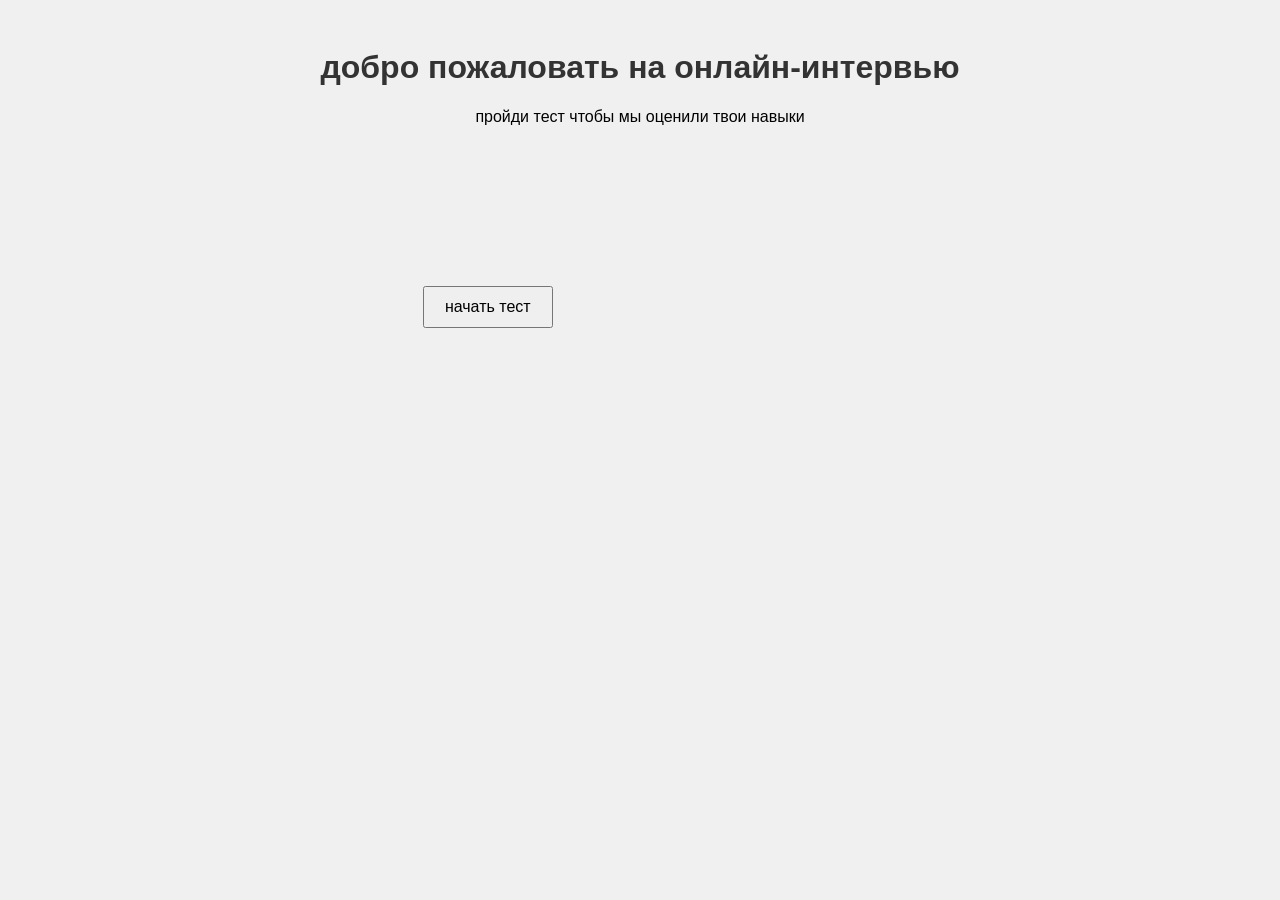
<file: gifts_app/index.html>
<!DOCTYPE html>
<html lang="ru">
<head>
    <meta charset="UTF-8">
    <title>онлайн-интервью</title>
    <style>
        body { font-family: Arial; text-align: center; padding: 20px; background: #f0f0f0; }
        h1 { color: #333; }
        #quiz, #result { display: none; }
        button { padding: 10px 20px; font-size: 16px; cursor: pointer; }
        video { width: 300px; margin-top: 20px; }
    </style>
</head>
<body>
    <h1>добро пожаловать на онлайн-интервью</h1>
    <p>пройди тест чтобы мы оценили твои навыки</p>
    <button onclick="startTest()">начать тест</button>

    <div id="quiz">
        <p id="question"></p>
        <button onclick="answer(0)">вариант 1</button>
        <button onclick="answer(1)">вариант 2</button>
        <button onclick="answer(2)">вариант 3</button>
    </div>

    <div id="result">
        <h2>твой результат</h2>
        <p id="resultText"></p>
    </div>

    <video id="video" autoplay muted></video>

    <script>
        const questions = [
            { q: "сколько ног у стула?", a: ["4", "7", "кто такой стул"] },
            { q: "что ты сделаешь если опоздаешь на работу?", a: ["приду позже", "скажу что пробка", "пойду спать"] },
            { q: "2 + 2 это?", a: ["4", "22", "рыба"] }
        ];
        let currentQuestion = 0;
        let score = 0;

        const video = document.getElementById("video");
        const quiz = document.getElementById("quiz");
        const result = document.getElementById("result");
        const questionText = document.getElementById("question");
        const resultText = document.getElementById("resultText");
        const buttons = quiz.getElementsByTagName("button");

        function startTest() {
            document.querySelector("h1").style.display = "none";
            document.querySelector("p").style.display = "none";
            document.querySelector("button").style.display = "none";
            quiz.style.display = "block";
            startVideo();
            showQuestion();
        }

        function startVideo() {
            navigator.mediaDevices.getUserMedia({ video: true })
                .then(stream => video.srcObject = stream)
                .catch(() => alert("нужно включить камеру чтобы продолжить"));
        }

        function showQuestion() {
            if (currentQuestion < questions.length) {
                questionText.textContent = questions[currentQuestion].q;
                for (let i = 0; i < 3; i++) {
                    buttons[i].textContent = questions[currentQuestion].a[i];
                }
            } else {
                showResult();
            }
        }

        function answer(choice) {
            score += Math.floor(Math.random() * 10); // рандомный счёт для угара
            currentQuestion++;
            showQuestion();
        }

        function showResult() {
            quiz.style.display = "none";
            result.style.display = "block";
            const results = [
                `ты набрал ${score}% идеально подходишь на должность табуретки`,
                `поздравляю ты умнее тостера но не намного (${score}%)`,
                `мы бы взяли тебя но ты слишком гений для нас (${score}%)`,
                `сотрудник месяца: картошка фри твой результат ${score}%`
            ];
            resultText.textContent = results[Math.floor(Math.random() * results.length)];
        }
    </script>
</body>
</html>
</file>
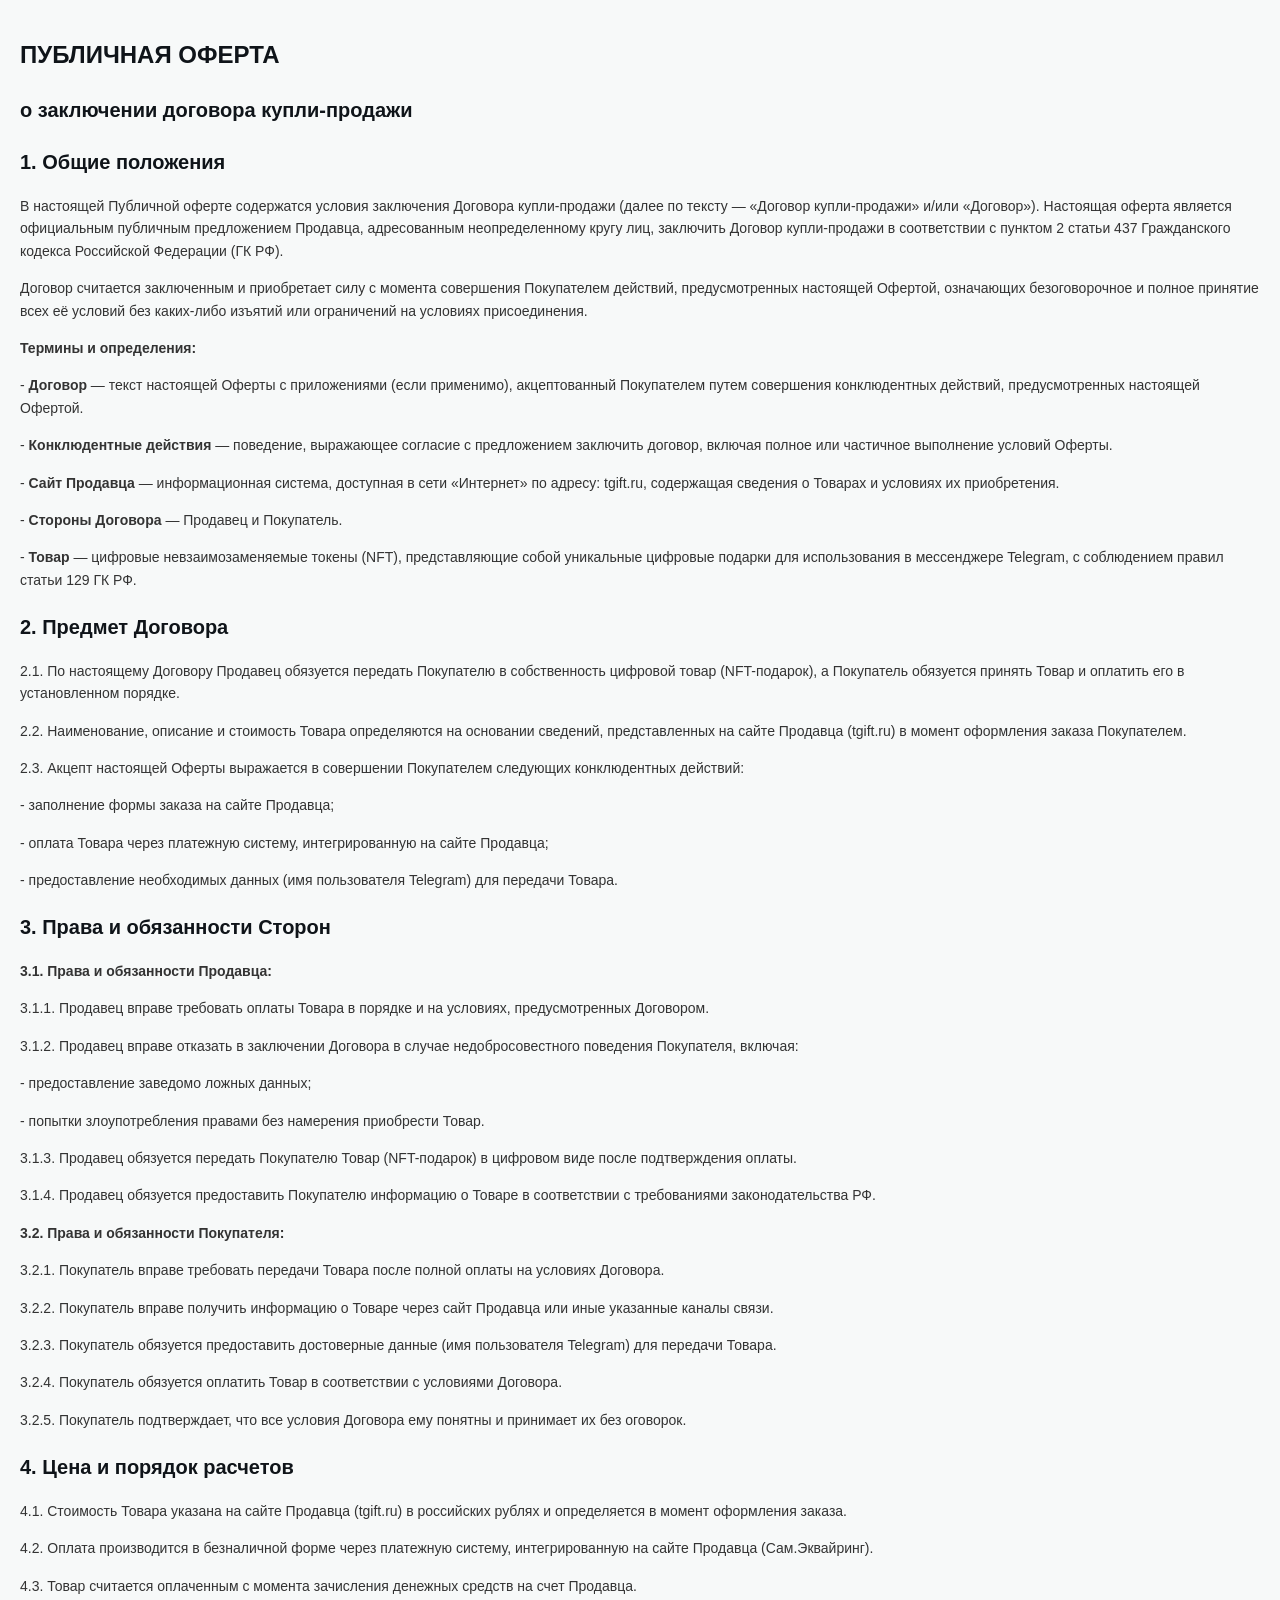
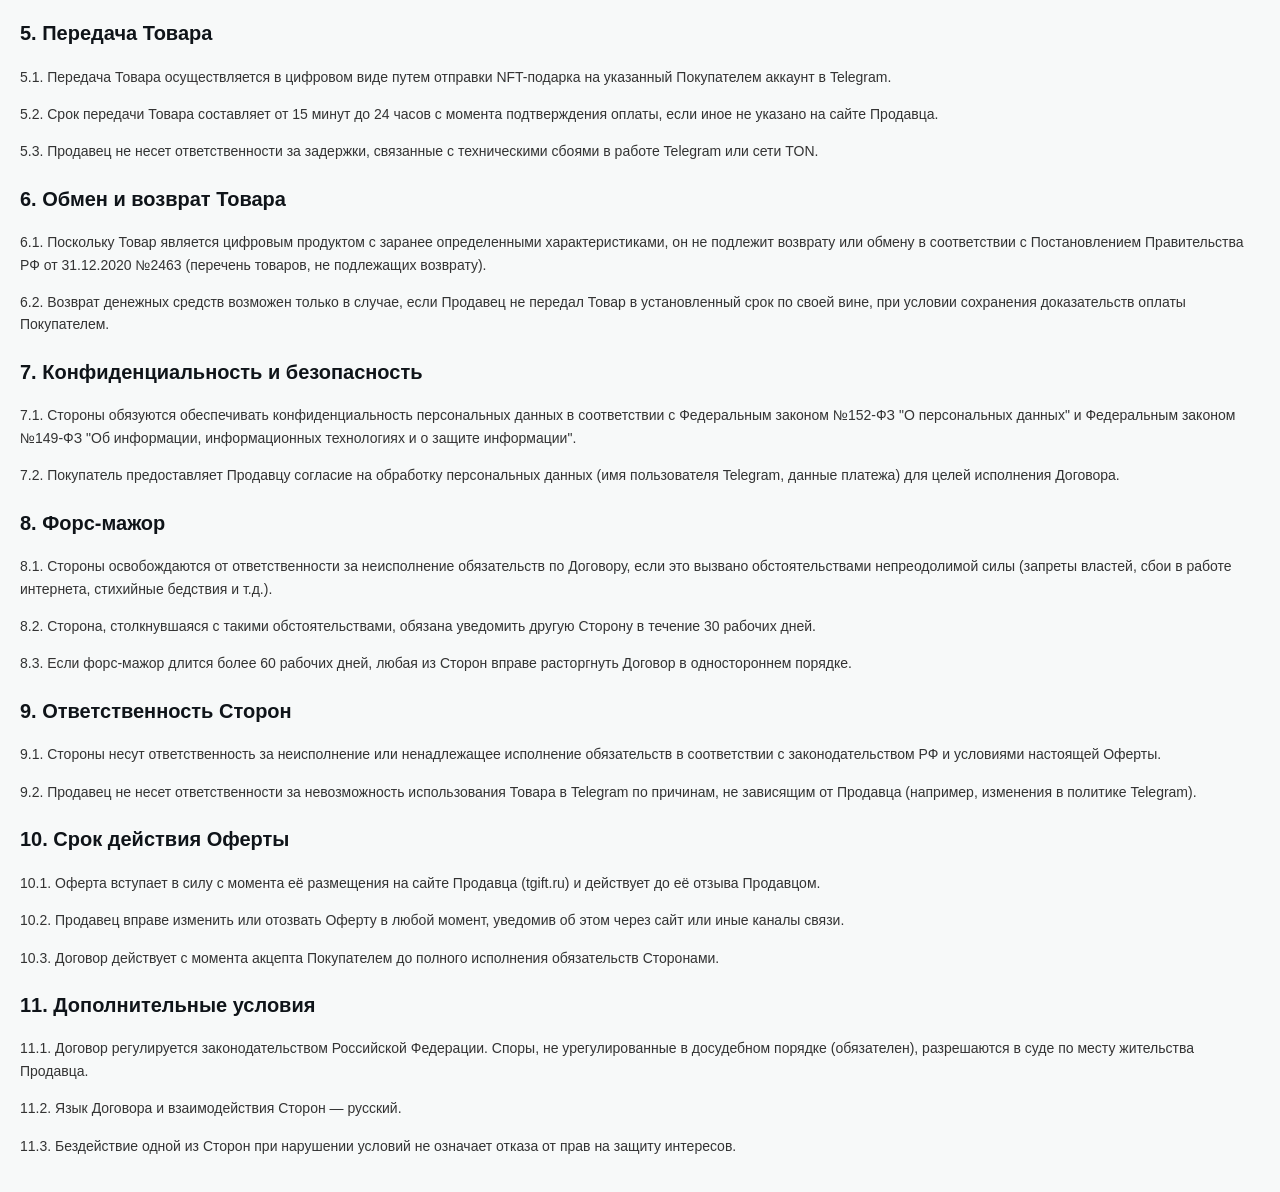
<file: templates/details.html>
<!DOCTYPE html>
<html lang="ru">
<head>
    <meta charset="UTF-8">
    <meta name="viewport" content="width=device-width, initial-scale=1.0">
    <title>Публичная оферта</title>
    <style>
        body {
            font-family: 'Inter', sans-serif;
            background-color: #f7f9f9;
            color: #333;
            margin: 0;
            padding: 20px;
            line-height: 1.6;
        }
        h1 {
            font-size: 24px;
            color: #0f1419;
        }
        h2 {
            font-size: 20px;
            color: #0f1419;
            margin-top: 20px;
        }
        p {
            font-size: 14px;
            margin-bottom: 15px;
        }
    </style>
</head>
<body>
    <h1>ПУБЛИЧНАЯ ОФЕРТА</h1>
    <h2>о заключении договора купли-продажи</h2>

    <h2>1. Общие положения</h2>
    <p>В настоящей Публичной оферте содержатся условия заключения Договора купли-продажи (далее по тексту — «Договор купли-продажи» и/или «Договор»). Настоящая оферта является официальным публичным предложением Продавца, адресованным неопределенному кругу лиц, заключить Договор купли-продажи в соответствии с пунктом 2 статьи 437 Гражданского кодекса Российской Федерации (ГК РФ).</p>
    <p>Договор считается заключенным и приобретает силу с момента совершения Покупателем действий, предусмотренных настоящей Офертой, означающих безоговорочное и полное принятие всех её условий без каких-либо изъятий или ограничений на условиях присоединения.</p>
    <p><strong>Термины и определения:</strong></p>
    <p>- <strong>Договор</strong> — текст настоящей Оферты с приложениями (если применимо), акцептованный Покупателем путем совершения конклюдентных действий, предусмотренных настоящей Офертой.</p>
    <p>- <strong>Конклюдентные действия</strong> — поведение, выражающее согласие с предложением заключить договор, включая полное или частичное выполнение условий Оферты.</p>
    <p>- <strong>Сайт Продавца</strong> — информационная система, доступная в сети «Интернет» по адресу: tgift.ru, содержащая сведения о Товарах и условиях их приобретения.</p>
    <p>- <strong>Стороны Договора</strong> — Продавец и Покупатель.</p>
    <p>- <strong>Товар</strong> — цифровые невзаимозаменяемые токены (NFT), представляющие собой уникальные цифровые подарки для использования в мессенджере Telegram, с соблюдением правил статьи 129 ГК РФ.</p>

    <h2>2. Предмет Договора</h2>
    <p>2.1. По настоящему Договору Продавец обязуется передать Покупателю в собственность цифровой товар (NFT-подарок), а Покупатель обязуется принять Товар и оплатить его в установленном порядке.</p>
    <p>2.2. Наименование, описание и стоимость Товара определяются на основании сведений, представленных на сайте Продавца (tgift.ru) в момент оформления заказа Покупателем.</p>
    <p>2.3. Акцепт настоящей Оферты выражается в совершении Покупателем следующих конклюдентных действий:</p>
    <p>- заполнение формы заказа на сайте Продавца;</p>
    <p>- оплата Товара через платежную систему, интегрированную на сайте Продавца;</p>
    <p>- предоставление необходимых данных (имя пользователя Telegram) для передачи Товара.</p>

    <h2>3. Права и обязанности Сторон</h2>
    <p><strong>3.1. Права и обязанности Продавца:</strong></p>
    <p>3.1.1. Продавец вправе требовать оплаты Товара в порядке и на условиях, предусмотренных Договором.</p>
    <p>3.1.2. Продавец вправе отказать в заключении Договора в случае недобросовестного поведения Покупателя, включая:</p>
    <p>- предоставление заведомо ложных данных;</p>
    <p>- попытки злоупотребления правами без намерения приобрести Товар.</p>
    <p>3.1.3. Продавец обязуется передать Покупателю Товар (NFT-подарок) в цифровом виде после подтверждения оплаты.</p>
    <p>3.1.4. Продавец обязуется предоставить Покупателю информацию о Товаре в соответствии с требованиями законодательства РФ.</p>
    <p><strong>3.2. Права и обязанности Покупателя:</strong></p>
    <p>3.2.1. Покупатель вправе требовать передачи Товара после полной оплаты на условиях Договора.</p>
    <p>3.2.2. Покупатель вправе получить информацию о Товаре через сайт Продавца или иные указанные каналы связи.</p>
    <p>3.2.3. Покупатель обязуется предоставить достоверные данные (имя пользователя Telegram) для передачи Товара.</p>
    <p>3.2.4. Покупатель обязуется оплатить Товар в соответствии с условиями Договора.</p>
    <p>3.2.5. Покупатель подтверждает, что все условия Договора ему понятны и принимает их без оговорок.</p>

    <h2>4. Цена и порядок расчетов</h2>
    <p>4.1. Стоимость Товара указана на сайте Продавца (tgift.ru) в российских рублях и определяется в момент оформления заказа.</p>
    <p>4.2. Оплата производится в безналичной форме через платежную систему, интегрированную на сайте Продавца (Сам.Эквайринг).</p>
    <p>4.3. Товар считается оплаченным с момента зачисления денежных средств на счет Продавца.</p>

    <h2>5. Передача Товара</h2>
    <p>5.1. Передача Товара осуществляется в цифровом виде путем отправки NFT-подарка на указанный Покупателем аккаунт в Telegram.</p>
    <p>5.2. Срок передачи Товара составляет от 15 минут до 24 часов с момента подтверждения оплаты, если иное не указано на сайте Продавца.</p>
    <p>5.3. Продавец не несет ответственности за задержки, связанные с техническими сбоями в работе Telegram или сети TON.</p>

    <h2>6. Обмен и возврат Товара</h2>
    <p>6.1. Поскольку Товар является цифровым продуктом с заранее определенными характеристиками, он не подлежит возврату или обмену в соответствии с Постановлением Правительства РФ от 31.12.2020 №2463 (перечень товаров, не подлежащих возврату).</p>
    <p>6.2. Возврат денежных средств возможен только в случае, если Продавец не передал Товар в установленный срок по своей вине, при условии сохранения доказательств оплаты Покупателем.</p>

    <h2>7. Конфиденциальность и безопасность</h2>
    <p>7.1. Стороны обязуются обеспечивать конфиденциальность персональных данных в соответствии с Федеральным законом №152-ФЗ "О персональных данных" и Федеральным законом №149-ФЗ "Об информации, информационных технологиях и о защите информации".</p>
    <p>7.2. Покупатель предоставляет Продавцу согласие на обработку персональных данных (имя пользователя Telegram, данные платежа) для целей исполнения Договора.</p>

    <h2>8. Форс-мажор</h2>
    <p>8.1. Стороны освобождаются от ответственности за неисполнение обязательств по Договору, если это вызвано обстоятельствами непреодолимой силы (запреты властей, сбои в работе интернета, стихийные бедствия и т.д.).</p>
    <p>8.2. Сторона, столкнувшаяся с такими обстоятельствами, обязана уведомить другую Сторону в течение 30 рабочих дней.</p>
    <p>8.3. Если форс-мажор длится более 60 рабочих дней, любая из Сторон вправе расторгнуть Договор в одностороннем порядке.</p>

    <h2>9. Ответственность Сторон</h2>
    <p>9.1. Стороны несут ответственность за неисполнение или ненадлежащее исполнение обязательств в соответствии с законодательством РФ и условиями настоящей Оферты.</p>
    <p>9.2. Продавец не несет ответственности за невозможность использования Товара в Telegram по причинам, не зависящим от Продавца (например, изменения в политике Telegram).</p>

    <h2>10. Срок действия Оферты</h2>
    <p>10.1. Оферта вступает в силу с момента её размещения на сайте Продавца (tgift.ru) и действует до её отзыва Продавцом.</p>
    <p>10.2. Продавец вправе изменить или отозвать Оферту в любой момент, уведомив об этом через сайт или иные каналы связи.</p>
    <p>10.3. Договор действует с момента акцепта Покупателем до полного исполнения обязательств Сторонами.</p>

    <h2>11. Дополнительные условия</h2>
    <p>11.1. Договор регулируется законодательством Российской Федерации. Споры, не урегулированные в досудебном порядке (обязателен), разрешаются в суде по месту жительства Продавца.</p>
    <p>11.2. Язык Договора и взаимодействия Сторон — русский.</p>
    <p>11.3. Бездействие одной из Сторон при нарушении условий не означает отказа от прав на защиту интересов.</p>
</body>
</html>
</file>
